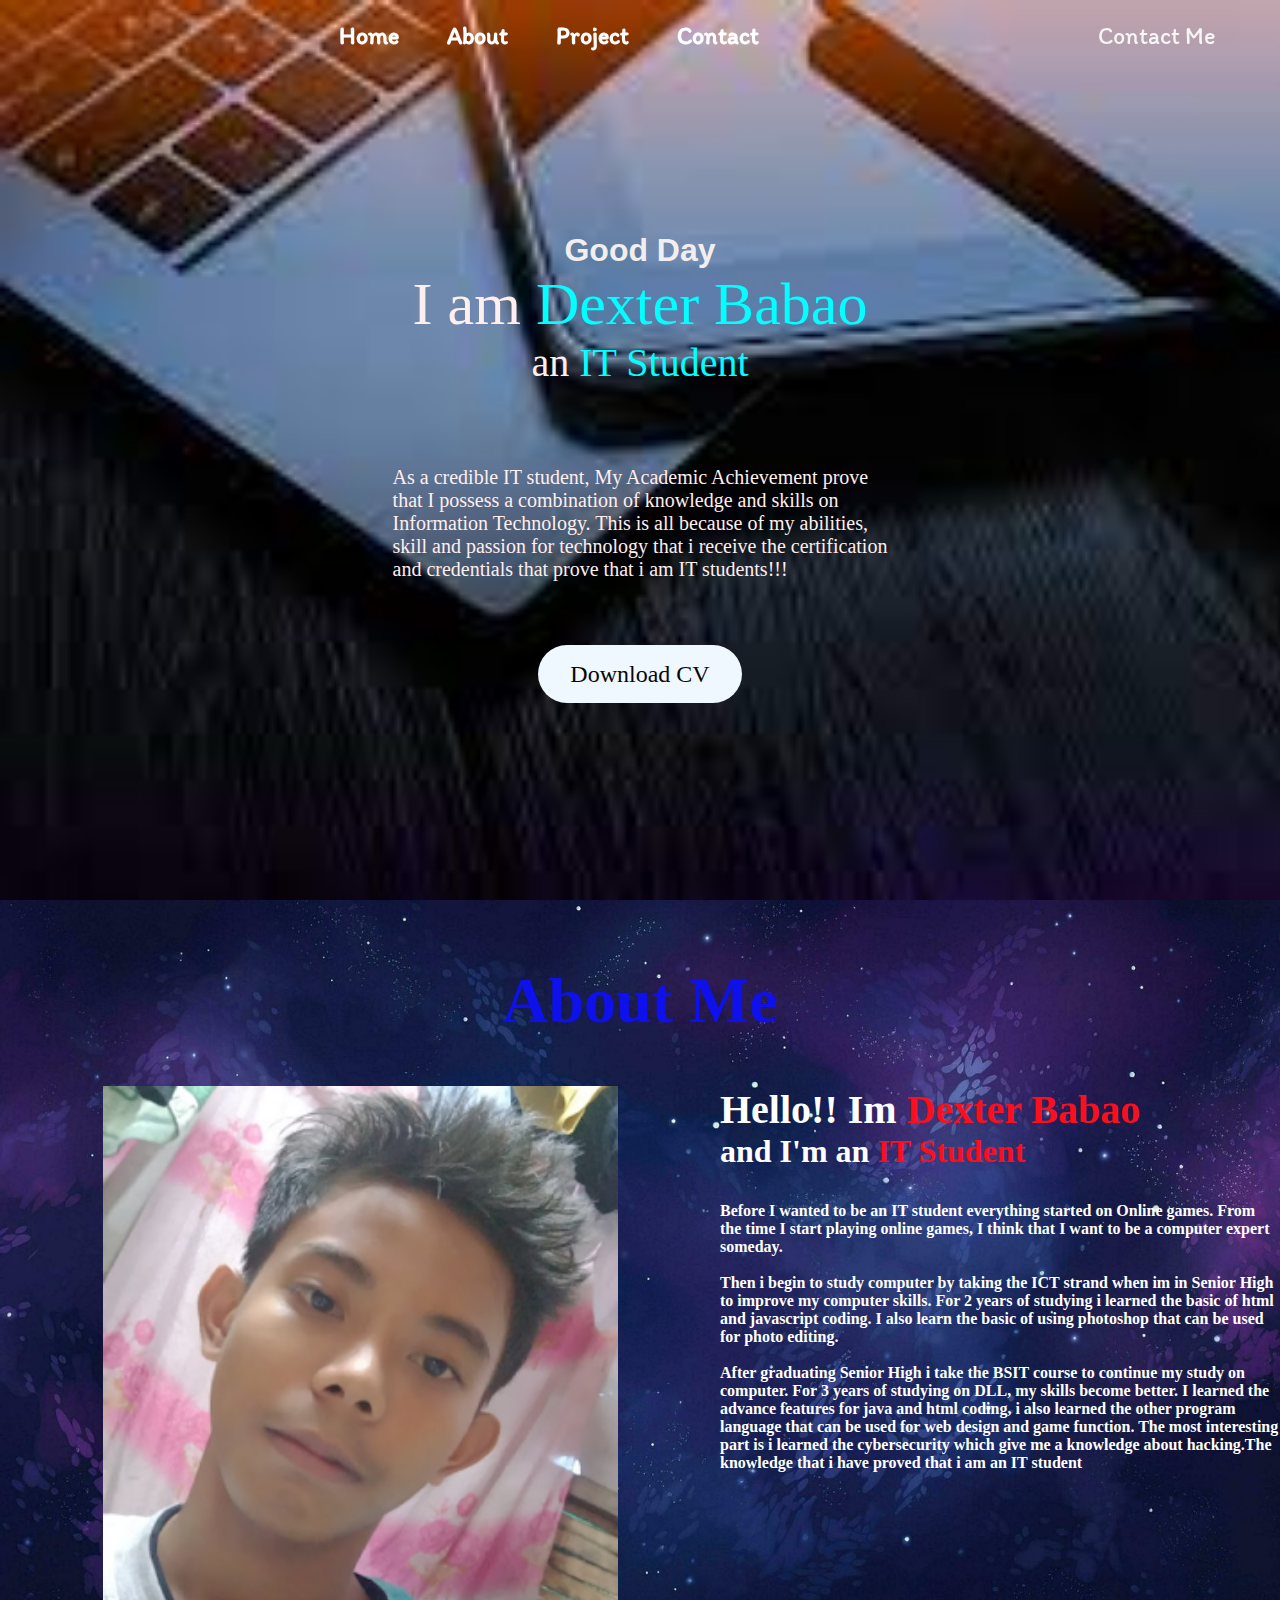
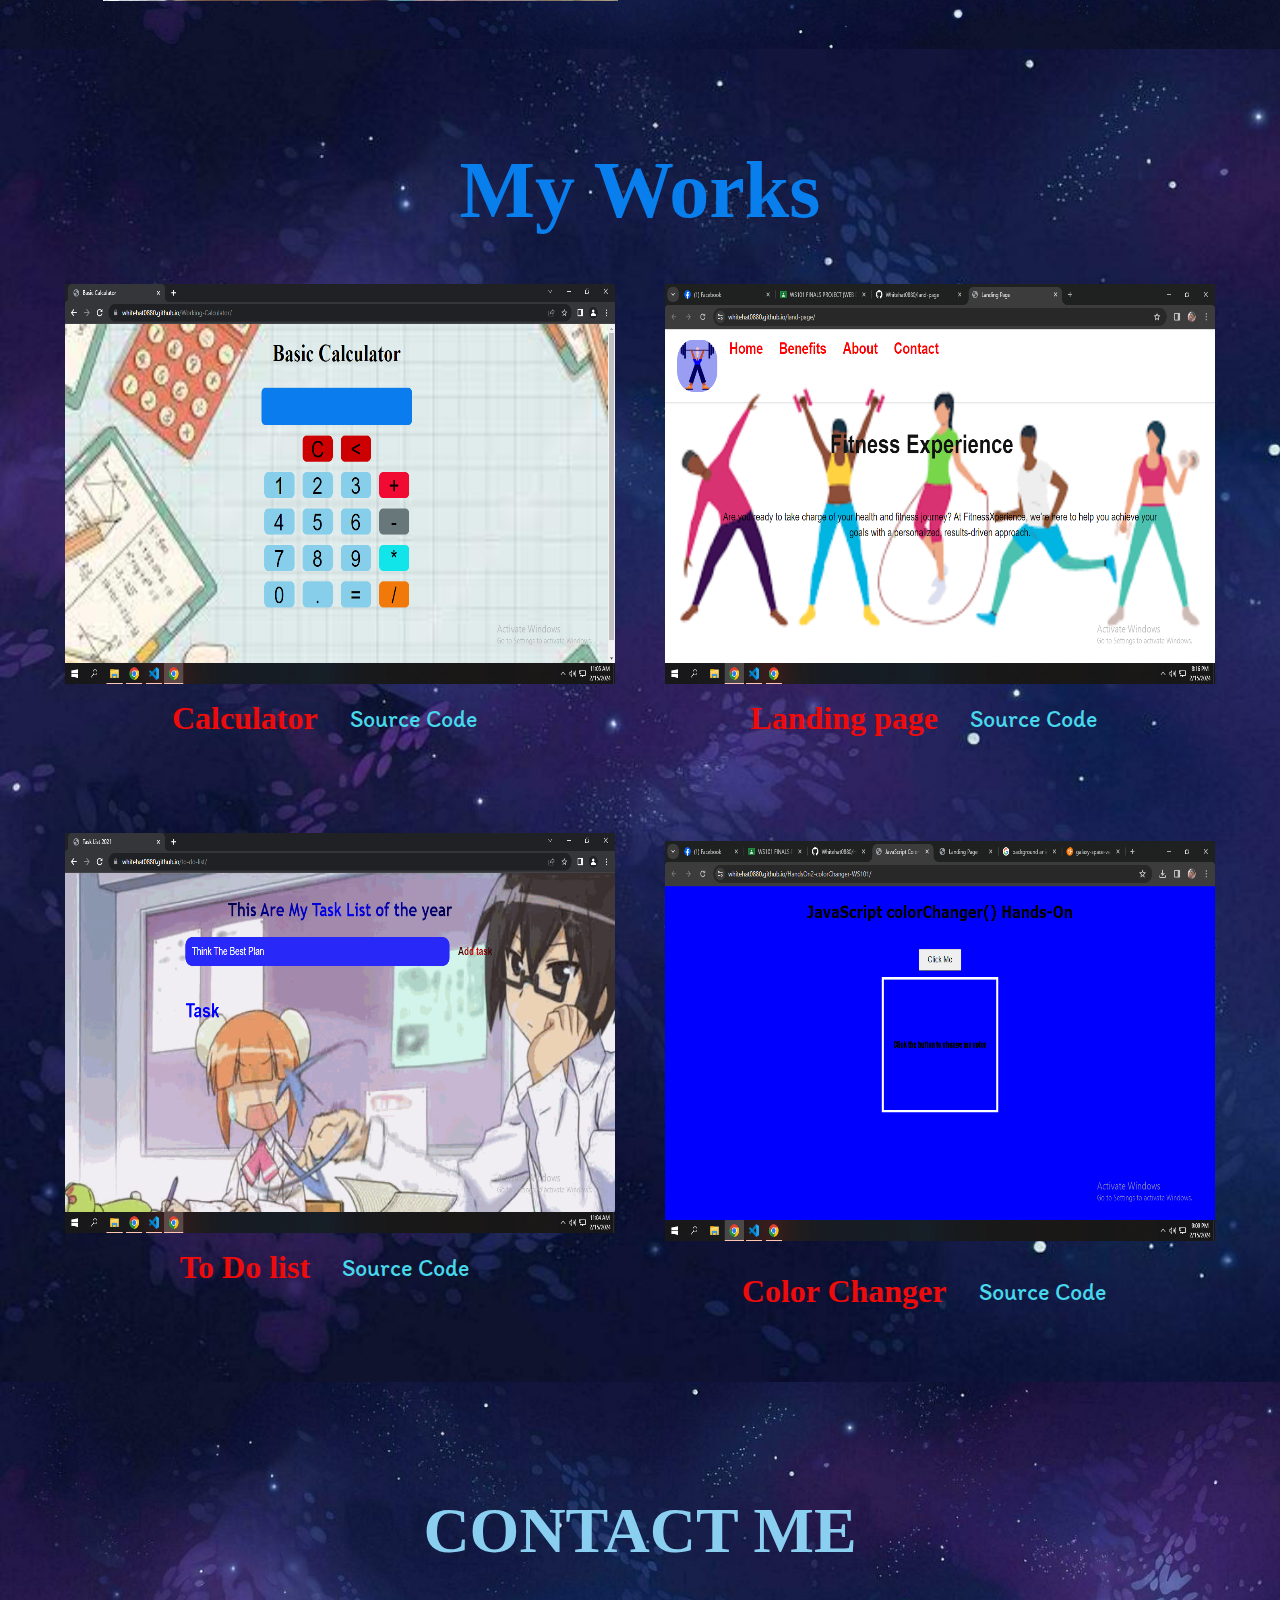
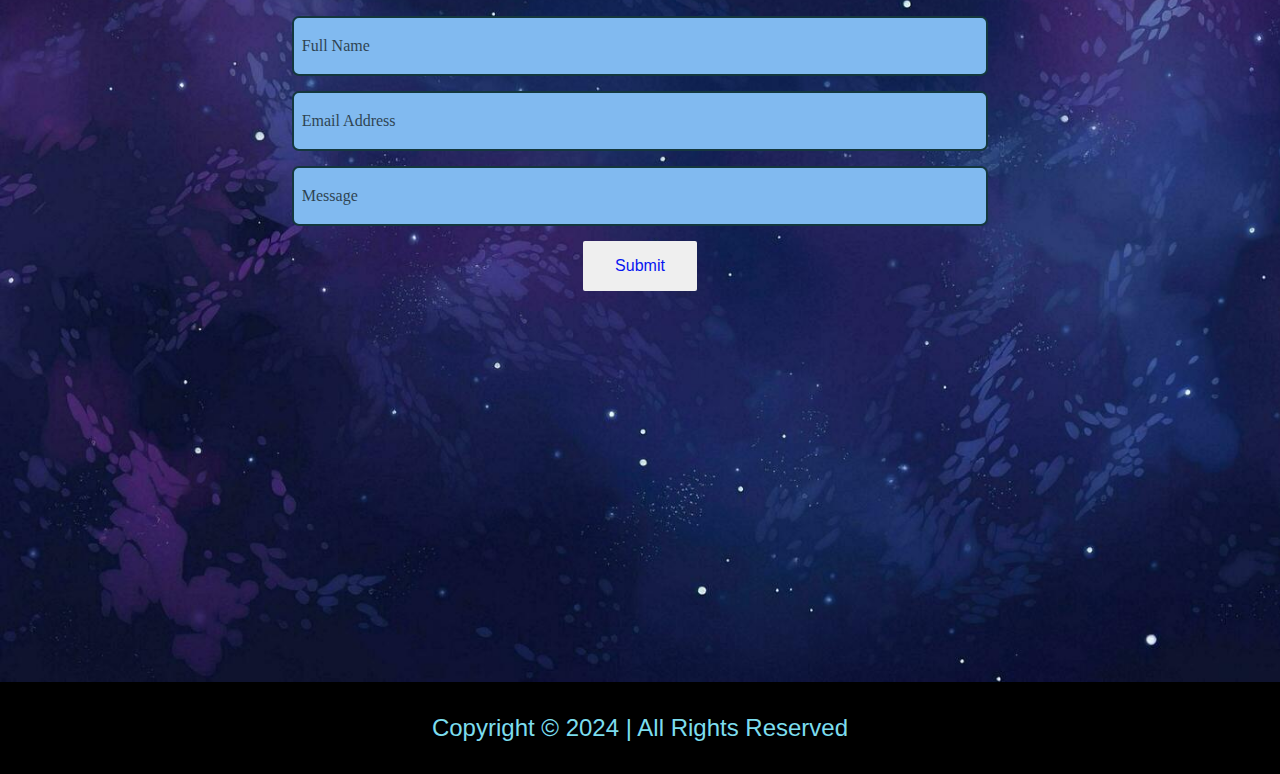
<file: index.html>
<!DOCTYPE html>
<html lang="en">
    <head>
        <meta charset="UTF-8">
        <meta name="viewport" content="width=device-width, initial-scale=1.0">      
        <link rel="icon" type="image/x-icon" href="assets/images/mylogo.png">
        <title>Portfolio Website</title>

        <link rel="stylesheet" href="styles.css">
        <link rel="stylesheet" href="navbar.css">
        <link rel="stylesheet" href="hero.css">
        <link rel="stylesheet" href="about.css">
        <link rel="stylesheet" href="project.css">
        <link rel="stylesheet" href="contact.css">   
        <link rel="stylesheet" href="https://cdnjs.cloudflare.com/ajax/libs/font-awesome/6.4.0/css/all.min.css" integrity="sha512-iecdLmaskl7CVkqkXNQ/ZH/XLlvWZOJyj7Yy7tcenmpD1ypASozpmT/E0iPtmFIB46ZmdtAc9eNBvH0H/ZpiBw==" crossorigin="anonymous" referrerpolicy="no-referrer" />
    </head>

    <body>
        <header id="main-header">
            <div class="navbar">           
                <div class="logo">
                    <a href="#"></a>
                </div>
                <ul class="links">
                    <li><a href="#hero">Home</a></li>
                    <li><a href="#about">About</a></li>
                    <li><a href="#projects">Project</a></li>
                    <li><a href="#contact">Contact</a></li>
                </ul>

                <div class="button">
                    <a href="#contact" class="contact-btn">Contact Me</a>
                </div>               
                <div class="toggle_btn"><i class="fa-solid fa-bars"></i></div>
            </div>
        </header> 


        <section id="hero">
            <div class="container">
                <div class="leftDiv" style="align-items: center;">
                    <p class="welcome" style="color: rgb(243, 238, 238); margin-top: 20px;">Good Day</p>
                    <p class="org_name" style="font-size: 60px;">I am <span style="color: aqua;"> Dexter Babao</span></p>
                    <p class="org_subname">an <span style="color: aqua;"> IT Student</span></p>
        
                    <p class="content" style="font-size: 20px;">
                        As a credible IT student, My Academic Achievement prove<br> that I possess a combination
                        of knowledge and skills on<br> Information Technology. This is all because of my abilities,<br>
                        skill and passion for technology that i receive the certification <br>and credentials
                        that prove that i am IT students!!!
                    </p>
                    <div class="buttons">
                        <a href="resume.html" id="contact_btn">Download CV</a>
                    </div>
                </div>
                <div class="rightDiv">
                </div>
            </div>
        </section>
        
                    
                </div>
            </div>
        </section>

       
        <section id="about">
            <div class="container">
                <h1 class="title">About Me</h1>
                <div class="about_content">
                    <div class="about_leftDiv">
                        <img src="profile.png" alt="mine">
                    </div>

                    <div class="about_rightDiv">
                        <h2 class="about_title">Hello!! Im <span>Dexter Babao</span></h2>
                        <h2 class="about_subtitle">and I'm an <span> IT Student</span></h2>
                        
                        <p class="content">
                            Before I wanted to be an IT student everything started 
                            on Online games. From the time I start playing online 
                            games, I think that I want to be a computer expert someday.
                        </p><br>
                        <p class="content">
                            Then i begin to study computer by taking the ICT strand when im in
                            Senior High to improve my computer skills. For 2 years of studying 
                            i learned the basic of html and javascript coding. I also learn the basic 
                            of using photoshop that can be used for photo editing.
                        </p><br>
                        <p class="content">
                            After graduating Senior High i take the BSIT course to continue my study on 
                            computer. For 3 years of studying on DLL, my skills become better. I learned 
                            the advance features for java and html coding, i also learned the other 
                            program language that can be used for web design and game function. The 
                            most interesting part is i learned the cybersecurity which give me a 
                            knowledge about hacking.The knowledge that i have proved that i am an 
                            IT student
                        </p>
                    </div>
                </div>
            </div>
        </section>

        <section id="projects">
            <div class="container">
                <div class="title">My Works</div>

                <div class="projects">
                    <div class="project">
                        <img src="calculator.png" alt="MK Apparels">
                        <div class="project_title">Calculator</div>
                        <div class="buttons">
                            <a href="https://whitehat0880.github.io/Working-Calculator/" class="btn source-btn" target="_blank">Source Code</a>
                        </div>
                    </div>

                    <div class="project">
                        <img src="page.png" alt="TO-DO-LIST">
                        <div class="project_title">Landing page</div>
                        <div class="buttons">
                            <a href="https://whitehat0880.github.io/land-page/" class="btn source-btn" target="_blank">Source Code</a>
                        </div>
                    </div>

                    <div class="project">
                        <img src="todo.png" alt="Color Changer">
                        <div class="project_title">To Do list</div>
                        <div class="buttons">
                            <a href="https://whitehat0880.github.io/to-do-list/" class="btn source-btn" target="_blank">Source Code</a>
                        </div>
                    </div>

                    <div class="project">
                        <img src="color.png" alt="HandsOn2-colorChanger-WS101">
                        <div class="project_title">Color Changer</div>
                        <div class="buttons">
                            <a href="https://whitehat0880.github.io/HandsOn2-colorChanger-WS101/" class="btn source-btn" target="_blank">Source Code</a>
                        </div>
                    </div>
                </div>
            </div>
        </section>

        <section id="contact">
            <div class="container">
                <div class="contact_title">CONTACT ME</div>
                    <div class="contact_rightDiv">
                        <form id="contactForm" action="https://formspree.io/f/xknlodje" method="POST">
                            <input type="text" id="name" name="name" placeholder="Full Name">
                            <input type="email" id="email" name="email" placeholder="Email Address">
                            <input type="message" id="message" placeholder="Message" cols="30" rows="10"></textarea>
                            <button type="submit" class="submit_btn">Submit</button>
                        </form>
                        <div class="media" style="text-align: center;">
                            <a href="https://www.facebook.com/True.Damage.08/" target="_blank">
                                <i class="fab fa-facebook" style="color: rgb(240, 239, 248); margin-right: 30px; font-size: 40px;"></i>
                            </a>
                            <a href="https://myaccount.google.com/?utm_source=OGB&utm_medium=app" target="_blank">
                                <i class="fa fa-envelope" style="color: rgb(252, 249, 249); margin-right: 30px; font-size: 40px;"></i>
                            </a>
                            <a href="https://www.google.com/maps/place/Gulang-Gulang,+Lucena,+4301+Quezon/@13.9598608,121.6055245,14.75z/data=!4m10!1m2!2m1!1sGulang-Gulang+prk+maganda!3m6!1s0x33bd4cbe91b6a44f:0xc13cdae3150cb620!8m2!3d13.955202!4d121.6083038!15sChlHdWxhbmctR3VsYW5nIHByayBtYWdhbmRhkgEMbmVpZ2hib3Job29k4AEA!16s%2Fg%2F1hhhnb54v?entry=ttu" target="_blank">
                                <i class="fa fa-map-marker" style="color: rgb(250, 246, 246); margin-right: 30px; font-size: 40px;" ></i>
                            </a>
                            <a href="https://www.facebook.com/messages/t" target="_blank">
                                <i class="fab fa-facebook-messenger" style="color: rgb(250, 246, 246); font-size: 40px;"></i>
                            </a>
                    </div>
                </div>
            </div>
        </section>

        <footer>
            <p class="copyright">Copyright © 2024 | All Rights Reserved </p>  
        </footer>

        <script src="main.js"></script>
        
    </body>
</file>
<file: styles.css>
@import url('https://fonts.googleapis.com/css2?family=Itim&family=Russo+One&display=swap');

:root {
    --color-white: #fff;
    --color-white-variant: #E5E5E5;
    --color-yellow: #11fcae;
    --color-black: #bb9a9a;
    --color-dark-blue: #14373d;
    --border-radius: 50px;
    --border-black: 2px solid #14373d;
    --border-yellow: 2px solid #11fcfc;
    --font-russo: 'Russo One', sans-serif;
    --font-itim: 'Itim', cursive;
}

* {
    margin: 0%;
    padding: 0%;
    box-sizing: border-box;
}

li {
    list-style: none;
}

a {
    text-decoration: none;
    color: var(--color-white);
    font-size: 1.5rem;
    font-family: var(--font-itim);
}

a:hover {
    color: rgb(11, 8, 243);
    font-size: 1.8rem;
    transition: 0.7s;
}


footer {
    background-color: black;
    font-family:Impact, Haettenschweiler, 'Arial Narrow Bold', sans-serif;
    color:rgb(124, 221, 238);
    display: flex;
    flex-direction: column;
    justify-content: center;
    align-items: center;
    padding: 2rem 0;
}

footer .copyright {
    font-size: 1.5rem;
}

footer .developer {
    font-size: 1.2rem;
}

footer .developer a {
    font-size: 1.2rem;
    color: var(--color-yellow-variant);
}

footer .developer a:hover {
    opacity: 0.7;
}


@media (max-width: 576px) {
    footer .copyright {
        font-size: 1rem;
    }

    footer .developer {
        font-size: 1rem;
    }

    footer .developer a {
        font-size: 1rem;
    }
}
</file>
<file: navbar.css>
@import url("styles.css");

header {  
    position: fixed;
    top: 0;
    background-color: transparent;
    width: 100%;
    padding: 0 2rem;
}

.navbar {
    width: 100%;
    height: 70px;
    margin: 0 auto;
    display: flex;
    align-items: center;
    justify-content: space-between;
}

.navbar .links {
    display: flex;
    gap: 3rem;
    font-weight: 600;
}

.navbar .toggle_btn {
    color: rgb(9, 72, 189);
    font-size: 1.5rem;
    cursor: pointer;
    display: none;
}

.navbar .toggle_btn:hover {
    color: rgb(11, 100, 233);
}

.navbar .button .contact-btn {
    padding: 1rem 2rem;
    border-radius: var(--border-radius);
    color:rgb(246, 247, 244);
}

.navbar .button .contact-btn:hover {
    background-color:rgb(80, 37, 236);
    color:wheat;
    font-size: 1.5rem;
}



.dropdown_menu {
    position: absolute;
    right: 2rem;
    top: 100px;
    width: 300px;
    height: 0;
    background: rgba(43, 9, 240, 0.1);
    backdrop-filter: blur(15px);
    border-radius: 10px;
    overflow: hidden;
    transition: height 0.5s cubic-bezier(0.175, 0.885, 0.32, 1.275);
}

.dropdown_menu.open {
    height: 270px;
}

.dropdown_menu li {
    padding: 0.7rem;
    display: flex;
    align-items: center;
    justify-content: center;
}

.dropdown_menu .socials {
    display: flex;
    justify-content: center;
    gap: 1.5rem;
    margin-top: 1rem;
}


@media (max-width: 992px) { 
    .navbar .links, .navbar .button {
        display: none;
    }

    .navbar .toggle_btn {
        display: block;
    }
}

@media (max-width: 576px) {
    .dropdown_menu {
        left: 2rem;
        width: unset;
    }
}
</file>
<file: hero.css>
#hero {
    height: 100vh;
    background-image: url(first.jpg);
    background-repeat: no-repeat;
    background-attachment: scroll;
    background-size: cover;
    display: flex;
    flex-direction: column;
    justify-content: center;
    color: rgb(255, 238, 238);
}

#hero .container {
    display: flex;
    flex-wrap: wrap;
    justify-content: center;
}

#hero .container .leftDiv {
    height: 400px;
    width: 100%;
    display: flex;
    flex-direction: column;
    justify-content: center;
}

#hero .container .rightDiv {
    align-items: right;
    width: 50%;
}

.leftDiv .welcome {
    font-family: 'Lucida Sans', 'Lucida Sans Regular', 'Lucida Grande', 'Lucida Sans Unicode', Geneva, Verdana, sans-serif;
    font-size: 5rem;
    font-weight: bolder;
    
}

.leftDiv .org_name {
    font-family:'Times New Roman', Times, serif;
    font-size: 5rem;
    margin-top: 1px;
}

.leftDiv .org_subname {
    font-family: 'Times New Roman', Times, serif;
    font-size: 3rem;
    margin-top: 0px;
}

.leftDiv .org_subname span {
    color: green;
}

.leftDiv .content {
    font-family: 'Times New Roman', Times, serif;   
    margin-top: 5rem;
    font-size: 3rem;
}

.leftDiv .buttons {
    margin-top: 5rem;
}

.leftDiv .buttons #join_btn {
    border: var(--color-black);
    padding: 2rem 5rem;
    border-radius: 100px;
    color: yellowgreen;
    font-family: 'Trebuchet MS', 'Lucida Sans Unicode', 'Lucida Grande', 'Lucida Sans', Arial, sans-serif;
    font-size: 1.5rem;
    margin-right: 3rem;
}

.leftDiv .buttons #join_btn:hover {
    background-color: green;
    color: var(--color-black);
}

.leftDiv .buttons #contact_btn {
    background-color: aliceblue;
    padding: 1rem 5rem;
    border-radius: 100px;
    color: rgb(7, 7, 7);
    font-family: 'Times New Roman', Times, serif;
}

.leftDiv .buttons #contact_btn:hover {
    background-color: blue;
    color: var(--color-black);
}

@media (max-width: 1669px) {
    #hero .container .rightDiv {
        width: 35%;
    }

    .leftDiv .welcome {
        font-size: 2rem;
    }

    .leftDiv .org_name {
        font-size: 5rem;
    }

    .leftDiv .org_subname {
        font-size: 2.5rem;
    }

    .leftDiv .content {
        font-size: 1rem;
    }

    .leftDiv .buttons #join_btn {
        margin-right: 1rem;
    }
}

@media (max-width: 1440px) {

    .leftDiv .buttons #join_btn {
        margin-right: 1rem;
        padding: 1rem 2rem;
    }

    .leftDiv .buttons #contact_btn {
        padding: 1rem 2rem;
    }
}

@media (max-width: 1210px) {
    .leftDiv .org_name {
        font-size: 6rem;
    }

}

@media (max-width: 1150px) {
    .about_leftDiv .about_title {
        font-size: 2rem;
    }

    .about_leftDiv .content {
        font-size: 0.9rem;
    }

    .about_leftDiv .icons img {
        width: 50px;
    }
}

@media (max-width: 992px) {
    #hero .container .leftDiv {
        width: 100%;
        padding: 3rem;
    }

    #hero .container .rightDiv {
       display: none;
    }

    .leftDiv .org_name {
        font-size: 4rem;
    }

    .leftDiv .org_subname {
        font-size: 2rem;
    }

    .leftDiv .content {
        font-size: 1rem;
    }
}

@media (max-width: 694px) { 
    .leftDiv .org_name {
        font-size: 3.5rem;
    }
}

@media (max-width: 576px) { /********* PHONE *********/
    #hero .container .leftDiv {
        margin-top: 3rem;
        align-items: flex-start;
    }

    .leftDiv .welcome {
        font-size: 1.3rem;
    }

    .leftDiv .org_name {
        font-size: 3rem;
    }

    .leftDiv .org_subname {
        font-size: 1.5rem;
    }

    .leftDiv .content {
        font-size: 0.9rem;
        margin-top: 2rem;
    }

    .leftDiv .buttons {
        display: flex;
        margin-top: 2rem;
    }

    .leftDiv .buttons #join_btn {
        padding: 1rem;
        font-size: 1rem;
        text-align: center;
    }
    .leftDiv .buttons #contact_btn {
        padding: 1rem 1rem;
        font-size: 1rem;
        text-align: center;
    }
}
</file>
<file: about.css>
@import url("styles.css");

#about {
    height: 100%;
    background-image: url(galaxy.jpg);
    background-repeat: no-repeat;
    background-attachment: scroll;
    background-size: cover;
    display: flex;
    flex-wrap: wrap;
}
#about .container {
    display: flex;
    align-items: center;
    flex-direction: column;
    justify-content: center;
    padding: 3rem 0;
}

#about .container .title {
    color: rgb(14, 17, 235);
    font-family:'Times New Roman', Times, serif;
    font-weight: bold;
    font-size: 4rem;
    margin: 1rem 0 0 0;
}

#about .container .about_content {
    display: flex;
    justify-content: center;
    margin-top: 3rem;
}

.about_leftDiv {
    width: 90%;
    display: flex;
    align-items: center;
    justify-content: center;
    
}

.about_leftDiv img {
    width: 700px;
    height: 700px;
}

.about_rightDiv {
    width: 70%;
    padding: 1 2rem 0 5rem;
    display: flex;
    flex-direction: column;

}

.about_rightDiv .about_title {
    color: white;
    font-family:'Times New Roman', Times, serif;
    font-weight: bold;  
    font-size: 3.5rem;
    margin: 0;
}
.about_rightDiv .about_title span {
    font-family:'Times New Roman', Times, serif;
    font-weight: bold;
    color: rgb(250, 16, 28);
}

.about_rightDiv .about_subtitle {
    color: white;
    font-family:'Times New Roman', Times, serif;
    font-weight: bold;
    font-size: 2.5rem;
    margin-bottom: 2rem;
}

.about_rightDiv .about_subtitle span {
    color: rgb(250, 16, 28);
}

.about_rightDiv .content {
    color: white;
    font-family:'Times New Roman', Times, serif;
    font-weight: bold;
    font-size: 1.3rem;
}

.about_rightDiv .icons {
    width: 90%;
    display: flex;
    justify-content: space-around;
    margin: 3rem 0;
}

@media (max-width: 1669px) {
    .about_leftDiv img {
        width: 515px;
        height: auto;
    }

    .about_rightDiv .about_title {
        font-size: 5rem;
    }

    .about_rightDiv .about_subtitle {
        font-size: 2rem;
    }

    .about_rightDiv .content {
        font-size: 1rem;
    }

    .about_rightDiv .button a {
        font-size: 1.5rem;
    }
}

@media (max-width: 1440px) {
    .about_rightDiv .about_title {
        font-size: 2.5rem;
    }
}

@media (max-width: 1210px) {
    #about {
        height: 100%;
    }
    #about .container .about_content {
        flex-direction: column;
        gap: rem;
    }

    .about_leftDiv, .about_rightDiv {
        width: 100%;
        align-items: center;
    }

    .about_rightDiv {
        padding: 0 2rem 0 2rem;
    }
}

@media (max-width: 790px) {
    .about_rightDiv .about_title {
        font-size: 2rem;
    }

    .about_rightDiv .about_subtitle {
        font-size: 2rem;
    }

    .about_rightDiv .icons img {
        width: 75px;
    }

    .about_rightDiv .button a {
        font-size: 1.2rem;
    }
}

@media (max-width: 576px) {
    .about_leftDiv img {
        width: 300px;
        height: auto;
    }

    #about .container .title {
        font-size: 2rem;
    }

    .about_rightDiv .about_title {
        font-size: 1.8rem;
        text-align: center;
    }

    .about_rightDiv .about_subtitle {
        font-size: 1.5rem;
    }

    .about_rightDiv .button a {
        padding: 1rem;
    }

    .about_rightDiv .icons img {
        width: 50px;
    }

    .about_rightDiv .button {
        gap: 1rem;
    }

    .about_rightDiv .button a {
        font-size: 1rem;
    }
}
</file>
<file: project.css>
@import url("styles.css");

#projects {
    height: 100%;
    background-image: url(galaxy.jpg);
    background-repeat: no-repeat;
    background-attachment: scroll;
    background-size: cover;
    overflow-x: hidden;
    color:rgb(9, 127, 238);
}

#projects .container {
    display: flex;
    flex-wrap: wrap;
    justify-content: center;
    flex-direction: column;
    align-items: center;
}

#projects .container .title {
    color: var(--dark-blue);
    font-family:'Times New Roman', Times, serif;
    font-weight: bold;
    font-size: 5rem;
    margin: 6rem 0 0 0;
}

#projects .container .projects {
    width: 90%;
    display: flex;
    justify-content: space-evenly;
    flex-wrap: wrap;
    margin: 3rem 0;
    gap: 3rem;
}

#projects .container .projects .project {
    display: flex;
    flex-wrap: wrap;
    align-items: center;
    justify-content: center;
}

#projects .container .projects .project:nth-child(-n + 3) {
    flex-basis: calc(33.33% - 2rem);
    margin-bottom: 2rem;
  }
  
#projects .container .projects .project:nth-child(n + 4) {
    flex-basis: calc(33.33% - 2rem);
}
  
.projects .project img{
    width: 550px;
    height: 400px;
}

.projects .project .project_title {
    color: rgb(238, 11, 11);
    font-family:'Times New Roman', Times, serif;
    font-size: 2rem;
    font-weight: bolder;
    margin: 1rem 0;
}

.projects .project .buttons {
    display: flex;
    gap: 2rem;
}

.projects .project .buttons a {
    border:color(srgb-linear red green blue);
    border-radius: var(--dark-blue);
    padding: 1rem 2rem;
    color: rgb(72, 216, 235);
    font-size: 1.5rem;
}

.projects .project .buttons a:hover {
    margin-left: 5px;
    background-color: rgb(13, 9, 243);
    color: var(--color-white);
    font-size: 1.5rem;
}


@media (max-width: 576px) {
    #projects .container .title {
        font-size: 2rem;
    }

    .projects .project img {
        width: 350px;
        height: 200px;
    }

    .projects .project .project_title {
        font-size: 1.3rem;
    }

    .projects .project .buttons a {
        font-size: 1rem;
    }

    .projects .project .buttons a:hover {
        font-size: 1rem;
    }
}
</file>
<file: contact.css>
@import url("styles.css");

#contact {
    height: 100vh;
    background-image: url(galaxy.jpg);
    background-repeat: no-repeat;
    background-attachment: scroll;
    background-size: cover;
}

#contact .container {
    display: flex;
    flex-direction: column;
    align-items: center;
    justify-content: center;
}

#contact .container .contact_title {
    color: rgb(138, 207, 240);
    font-size: 4rem;
    font-family:'Times New Roman', Times, serif;
    font-weight: bold;  
    margin-top: 7rem;
    margin-bottom: 3rem;
}

.contact_content {
    display: flex;
    flex-wrap: wrap;
    justify-content: space-between;
    width: 60%;
    margin-top: 4rem;
}

.contact_leftDiv {
    flex: 0.5;
}

.contact_buttons .contact_btn {
    display: flex;
    flex-direction: row-reverse;
    align-items: center;
    gap: 30px;
    margin-right: 2rem;
}

.contact_buttons .contact_btn h3 {
    color: var(--color-dark-blue);
    display: none;
}

.contact_buttons .contact_btn:hover h3 {
    display: block;
}


.contact_rightDiv {
    flex: 2;
}

form {
    display: flex;
    flex-wrap: wrap;
    justify-content: center;
}

form input,form textarea {
  width: 90%;
  padding: 8px;
  margin-bottom: 15px;
  border: 2px solid var(--color-dark-blue);
  border-radius: 7px;
  background-color: rgb(129, 186, 240);
  font-size: 1rem;
  font-family:fantasy;
  color: var(--color-black);
}

form input {
    font-family: 'Times New Roman', Times, serif;
    color: black;
    height: 60px;
}

form textarea {
    height: 550px;
}

::placeholder {
    color:rgb(11, 14, 11);
    opacity: 0.7;
}

form .submit_btn {
    padding: 1rem 2rem;
    color: rgb(7, 22, 241);
    border: rgb(238, 8, 8);
    border-radius: 2px;
    cursor: pointer;
    font-size: 1rem;
    font-family:'Franklin Gothic Medium', 'Arial Narrow', Arial, sans-serif;
    font-weight: 200;
    margin-bottom: 30px;
}

form .submit_btn:hover {
    background-color:rgb(245, 7, 7);
    color:rgb(32, 9, 235);
}

@media (max-width: 992px) {
    #contact {
        height: 100%;
    }

    form .submit_btn {
        margin-bottom: 2rem;
    }
}

@media (max-width: 576px) {
    #contact {
        height: 100%;
    }

    #contact .container .contact_title {
        margin-top: 10px;
        font-size: 2rem;
    }

    #contact .container .contact_subtitle {
        font-size: 1rem;
    }

    .contact_content {
        flex-direction: column-reverse;
        width: 95%;
        margin-top: 2rem;
    }

    .contact_leftDiv {
        order: 2;
    }

    .contact_rightDiv {
        margin-top: 10px;
        order: 1;
    }

    .contact_buttons {
        display: flex;
        justify-content: center;
    }

    .contact_buttons .contact_btn {
        gap: 0;
        margin-right: 1rem;
    }

    .fa-solid.fa-location-dot,
    .fa-solid.fa-phone,
    .fa-solid.fa-envelope, 
    .fa-brands.fa-linkedin.contact_icons, 
    .fa-brands.fa-facebook-messenger {
        height: 50px;
        width: 50px;
        font-size: 1rem;
    }

    form .submit_btn {
        margin-bottom: 2rem;
    }

    .contact_buttons .contact_btn:hover h3 {
        display: none;
    }
}
</file>
